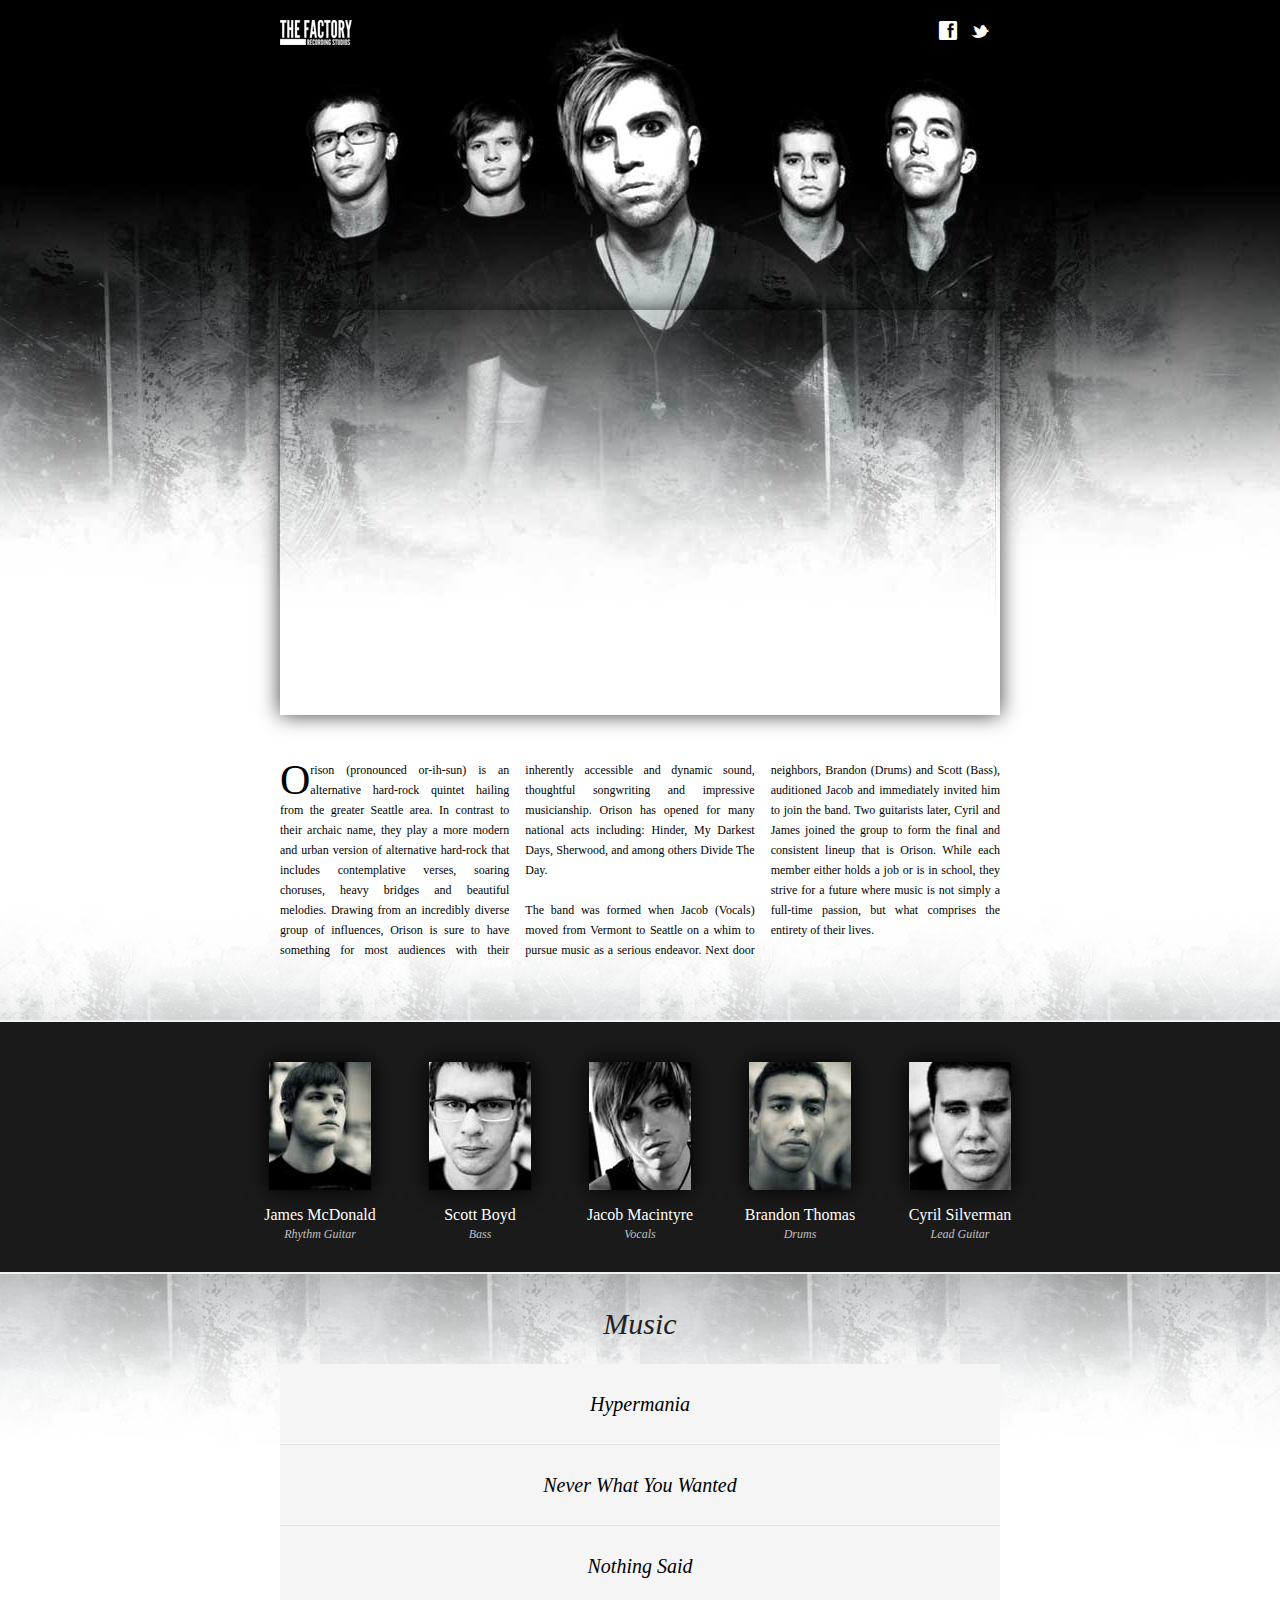
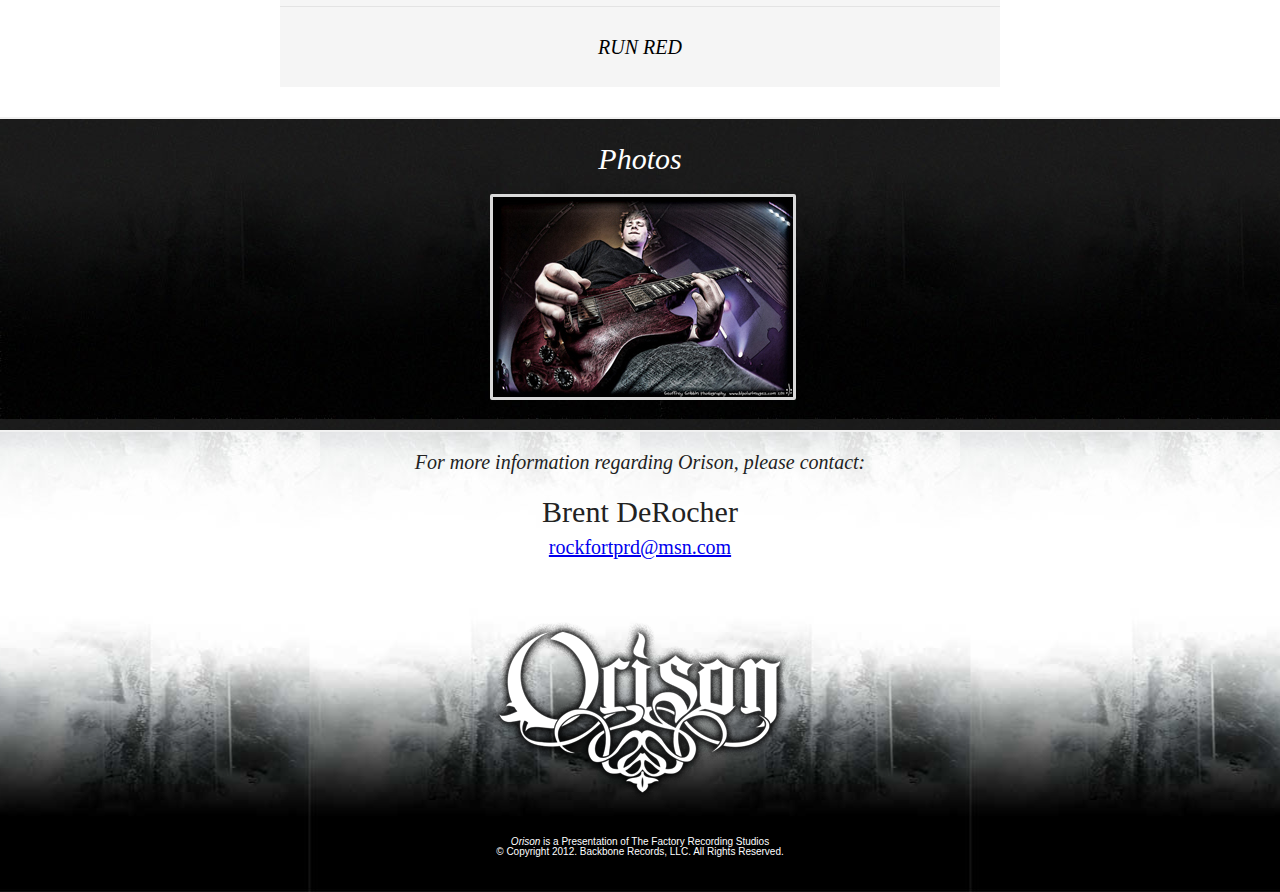
<file: projects/orison/index.html>
<!doctype html>
<html lang="en">
<head>
  <meta charset="utf-8">
  <title>Orison EPK</title>
  <meta name="description" content="">

  <link rel="stylesheet" href="css/style.css">
  <link rel="stylesheet" href="js/fancybox/jquery.fancybox.css">

  <script src="js/vendor/modernizr-2.5.3.min.js"></script>
</head>
<body>

  <header>
    <div class="wrapper">

      <a href="http://thefactoryrecordingstudios.com" title="The Factory Recording Studios" id="factory-logo" target="_blank"><img src="img/factory-logo-sml.png" alt="The Factory Recording Studios" title="The Factory Recording Studios"></a>

      <div id="social">
        <a href="http://www.facebook.com/OrisonBand" id="fb" title="Orison on facebook" target="_blank">f</a>
        <a href="http://www.twitter.com/orisonband" id="tw" title="Orison on twitter" target="_blank">t</a>
      </div>

    </div>
  </header>


  <!-- ☃  Video ==================== -->

  <div class="wrapper">
    <div id="video">
<iframe width="720" height="405" style="margin-right:auto;margin-left:auto;" src="https://www.youtube.com/embed/Gb2W0Tt93lI?rel=0&amp;showinfo=0" frameborder="0" allowfullscreen></iframe>
      <iframe style="display:none" src="http://player.vimeo.com/video/40363122?title=0&byline=0&portrait=0&api=1&player_id=player1" id="player1" class="vimeo" width="720" height="405" frameborder="0" webkitAllowFullScreen mozallowfullscreen allowFullScreen></iframe>
    </div>
  </div>


  <!-- ☃  Biography ==================== -->

  <section id="biography">
    <div class="wrapper">
      <div id="bio">
        <p class="drop">Orison (pronounced or-ih-sun) is an alternative hard-rock quintet hailing from the greater Seattle area. In contrast to their archaic name, they play a more modern and urban version of alternative hard-rock that includes contemplative verses, soaring choruses, heavy bridges and beautiful melodies. Drawing from an incredibly diverse group of influences, Orison is sure to have something for most audiences with their inherently accessible and dynamic sound, thoughtful songwriting and impressive musicianship. Orison has opened for many national acts including: Hinder, My Darkest Days, Sherwood, and among others Divide The Day.</p> 

        <p>The band was formed when Jacob (Vocals) moved from Vermont to Seattle on a whim to pursue music as a serious endeavor. Next door neighbors, Brandon (Drums) and Scott (Bass), auditioned Jacob and immediately invited him to join the band. Two guitarists later, Cyril and James joined the group to form the final and consistent lineup that is Orison. While each member either holds a job or is in school, they strive for a future where music is not simply a full-time passion, but what comprises the entirety of their lives.</p>
      </div>
    </div>
  </section>


  <!-- ☃  Members ==================== -->
  
  <section id="members">
    
    <ul class="clearfix">
      <li>
        <img src="img/james.jpg" alt="James McDonald - Rhythm Guitar" title="James McDonald - Rhythm Guitar">
        <p class="name">James McDonald</p>
        <p class="instrument">Rhythm Guitar</p>
      <li>
        <img src="img/scott.jpg" alt="Scott Boyd - Bass" title="Scott Boyd - Bass">
        <p class="name">Scott Boyd</p>
        <p class="instrument">Bass</p>
      <li>
        <img src="img/jacob.jpg" alt="Jacob Macintyre - Vocals" title="Jacob Macintyre - Vocals">
        <p class="name">Jacob Macintyre</p>
        <p class="instrument">Vocals</p>
      <li>
        <img src="img/brandon.jpg" alt="Brandon Thomas - Drums" title="Brandon Thomas - Drums">
        <p class="name">Brandon Thomas</p>
        <p class="instrument">Drums</p>
      <li>
        <img src="img/cyril.jpg" alt="Cyril Silverman - Lead Guitar" title="Cyril Silverman - Lead Guitar">
        <p class="name">Cyril Silverman</p>
        <p class="instrument">Lead Guitar</p>
    </ul>
    
  </section>


  <!-- ☃  Music ==================== -->

  <section id="music">
    <div class="wrapper">

      <h2>Music</h2>

      <ul id="songs">
        <li><a href="http://soundcloud.com/factoryrecordings/hypermania/s-muJjT" class="stratus">Hypermania</a>
        <li><a href="http://soundcloud.com/factoryrecordings/never-what-you-wanted/s-3Vgnf" class="stratus">Never What You Wanted</a>
        <li><a href="http://soundcloud.com/factoryrecordings/nothing-said/s-UZXDQ" class="stratus">Nothing Said</a>
        <li><a href="http://soundcloud.com/factoryrecordings/run-red/s-A7kE1" class="stratus">RUN RED</a>
      </ul>
    </div>
  </section>


  <!-- ☃  Media ==================== -->

  <div id="gallery">

    <h2>Photos</h2>

    <a href="img/gallery/953708214_qRPhP-M.jpg" class="fancybox" rel="gallery"><img src="img/gallery-pic.jpg" alt="Orison Gallery" title="Orison Gallery"></a>
    <a href="img/gallery/953598430_jP9xg-M.jpg" class="fancybox" rel="gallery" style="display:none"><img src="img/gallery-pic.jpg" alt="Orison Gallery" title="Orison Gallery"></a>
    <a href="img/gallery/DSC7248-copy-L.jpg" class="fancybox" rel="gallery" style="display:none"><img src="img/gallery-pic.jpg" alt="Orison Gallery" title="Orison Gallery"></a>
    <a href="img/gallery/DSC7252-bw-c-copy-M.jpg" class="fancybox" rel="gallery" style="display:none"><img src="img/gallery-pic.jpg" alt="Orison Gallery" title="Orison Gallery"></a>
    <a href="img/gallery/DSC7365-copy-L.jpg" class="fancybox" rel="gallery" style="display:none"><img src="img/gallery-pic.jpg" alt="Orison Gallery" title="Orison Gallery"></a>
    <a href="img/gallery/DSC7424-copy-L.jpg" class="fancybox" rel="gallery" style="display:none"><img src="img/gallery-pic.jpg" alt="Orison Gallery" title="Orison Gallery"></a>
    <a href="img/gallery/DSC7450-copy-L.jpg" class="fancybox" rel="gallery" style="display:none"><img src="img/gallery-pic.jpg" alt="Orison Gallery" title="Orison Gallery"></a>
    <a href="img/gallery/DSC7453-copy-M.jpg" class="fancybox" rel="gallery" style="display:none"><img src="img/gallery-pic.jpg" alt="Orison Gallery" title="Orison Gallery"></a>
    <a href="img/gallery/DSC7465-copy-M.jpg" class="fancybox" rel="gallery" style="display:none"><img src="img/gallery-pic.jpg" alt="Orison Gallery" title="Orison Gallery"></a>
    <a href="img/gallery/DSC7477-copy-M.jpg" class="fancybox" rel="gallery" style="display:none"><img src="img/gallery-pic.jpg" alt="Orison Gallery" title="Orison Gallery"></a>

  </div>

  
  <!-- ☃  Contact ==================== -->
  
  <div id="contact">
    <p>For more information regarding Orison, please contact:</p>
    <p id="name">Brent DeRocher</p>
    <p id="email"><a href="mailto:rockfortprd@msn.com" title="Brent DeRocher">rockfortprd@msn.com</a></p>
  </div>

  <footer>
    <img src="img/orison-logo.png" alt="Orison" title="Orison">
    <small>
      <em>Orison</em> is a Presentation of The Factory Recording Studios<br>
      &copy; Copyright 2012. Backbone Records, LLC. All Rights Reserved.</small>
  </footer>

  <script src="//ajax.googleapis.com/ajax/libs/jquery/1.7.2/jquery.min.js"></script>

  <script src="js/fancybox/jquery.fancybox.pack.js"></script>
  <script src="http://stratus.sc/stratus.js"></script>
  <script src="js/vendor/froogaloop.min.js"></script>

  <script>
     $(function(){

      // Gallery

      $('.fancybox').fancybox();
      
                      
      // Status Player

      $.stratus({
        links : 'http://soundcloud.com/factoryrecordings/sets/orison-ep/s-gDABz',
        download: false,
        buying: false,
        user: false,
        color: 'a01823'
      });


      // Vimeo Stuff

      $('iframe.vimeo').each(function() { $f(this).addEvent('ready', ready) });
      
      function ready(player_id) {
        $f(player_id).addEvent('play', play);
        $f(player_id).addEvent('finish', finish);
      }

      function play() {
        $("#video").toggleClass('playing');
      }

      function finish() {
        $("#video").toggleClass('playing');
      }
    });
  </script>

</body>
</html>
</file>
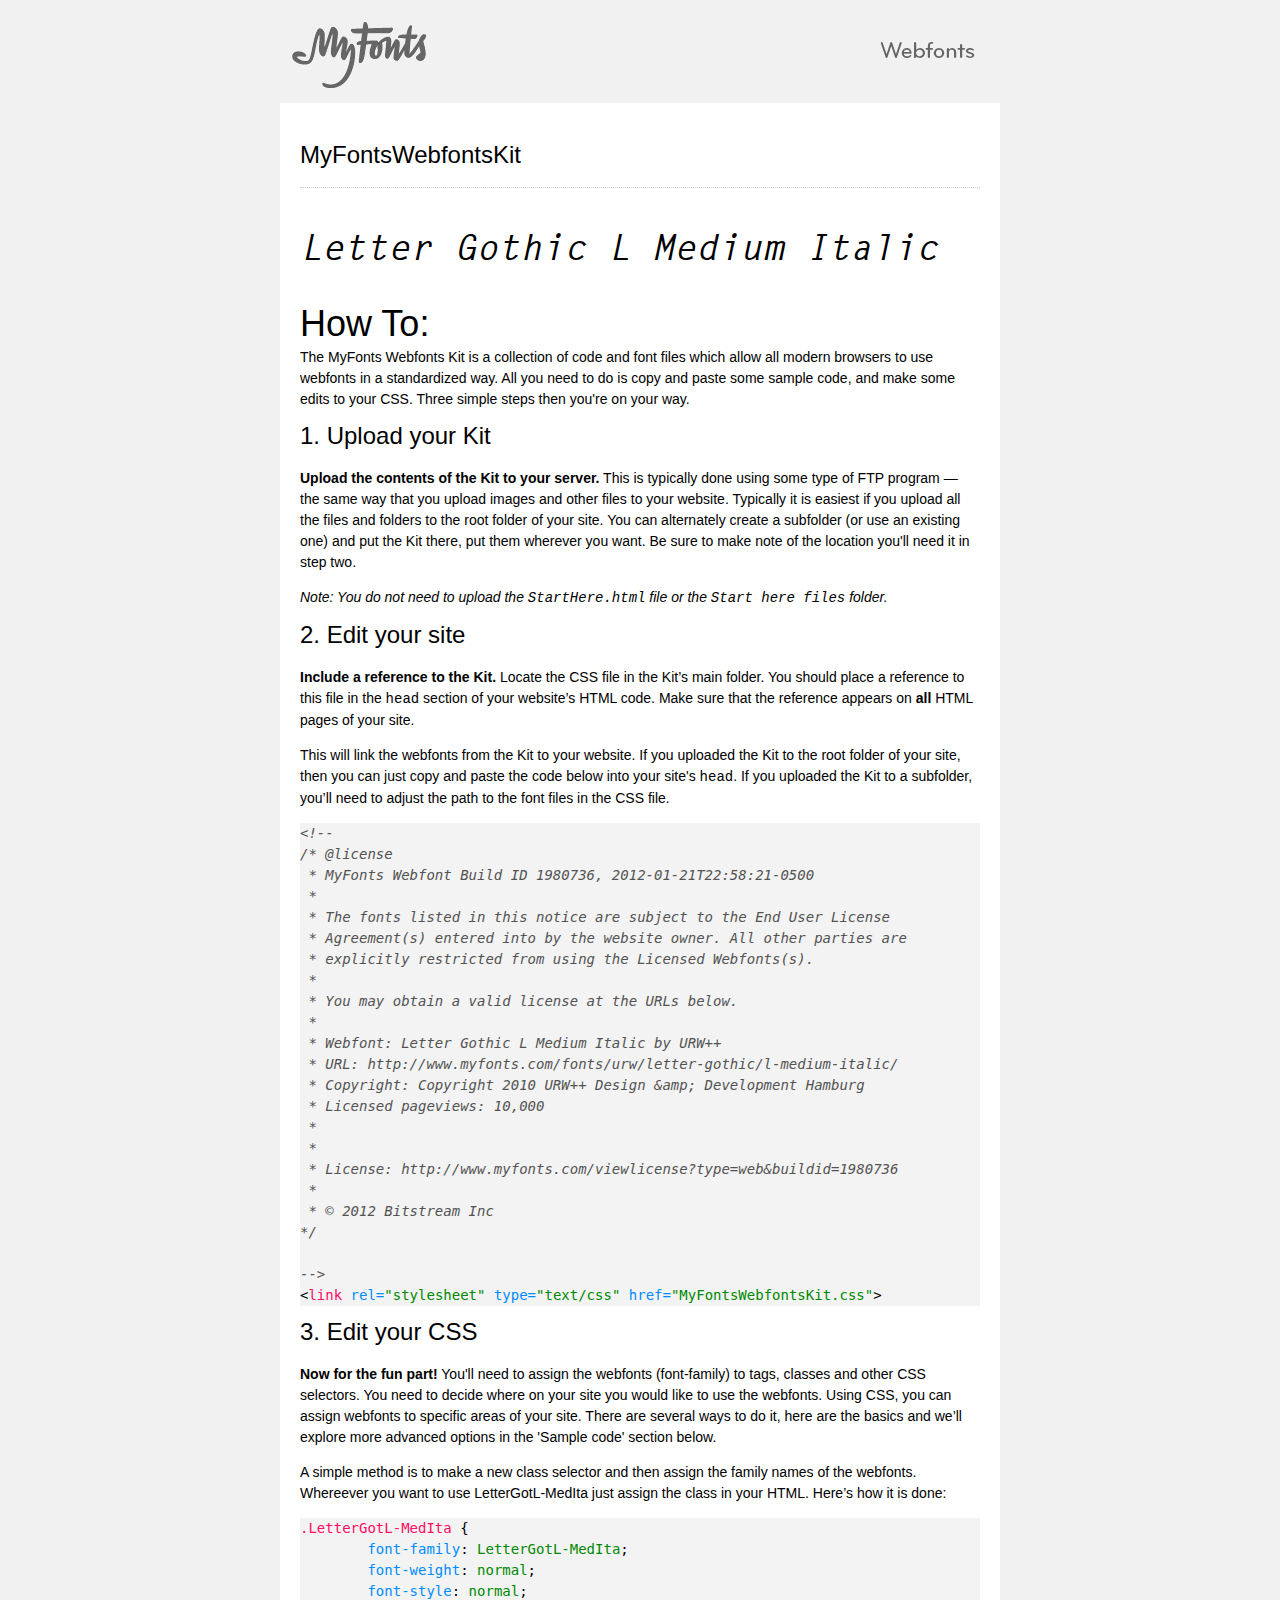
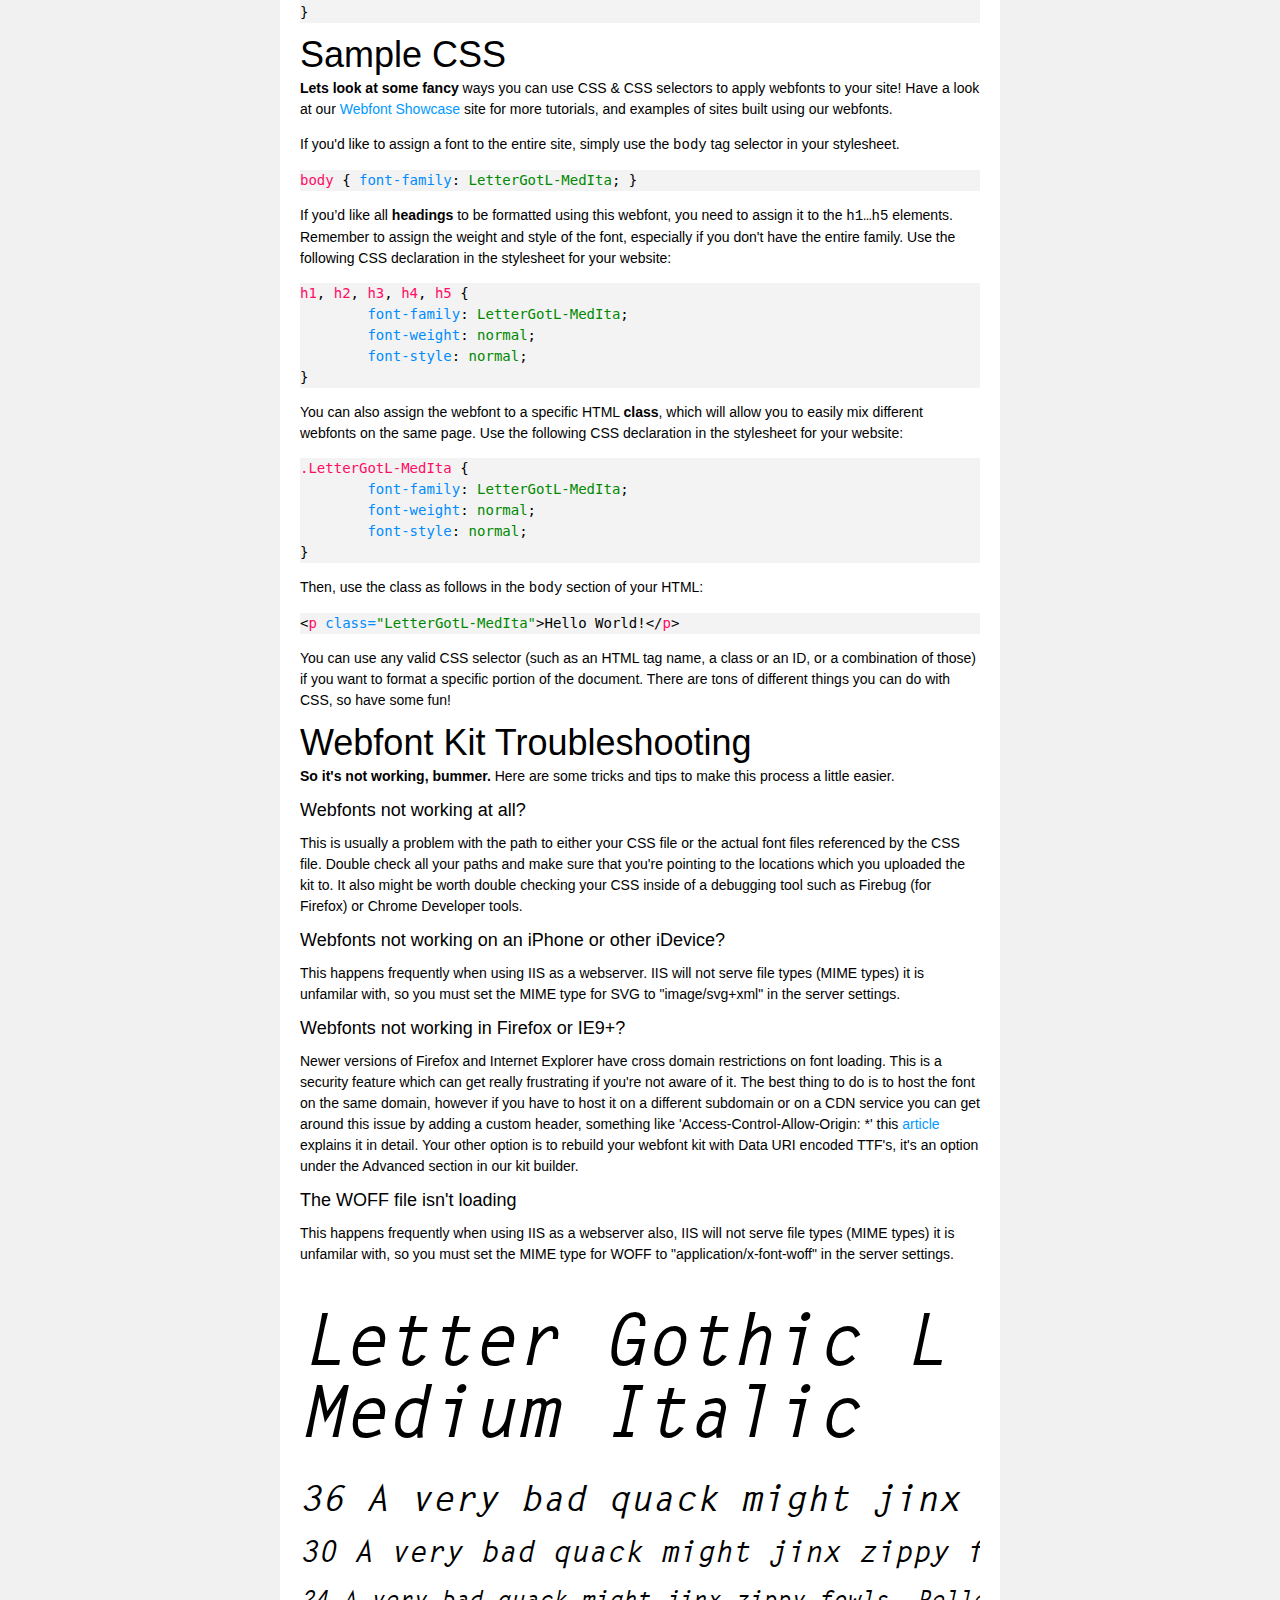
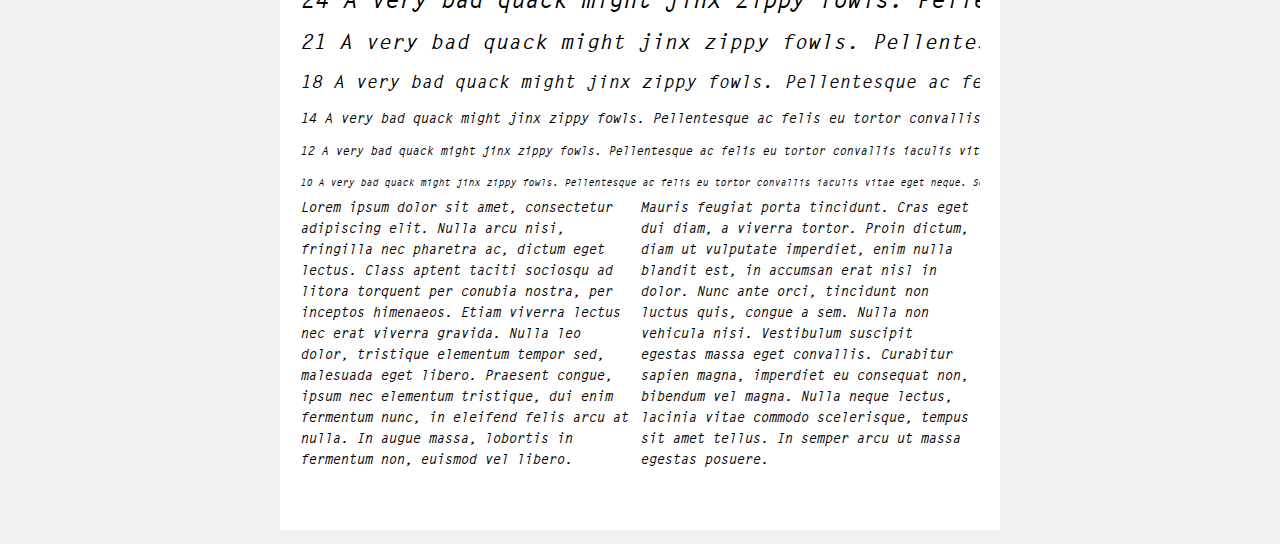
<file: css/f/MyFontsWebfontsKit 2/StartHere.html>
<!DOCTYPE html PUBLIC "-//W3C//DTD XHTML 1.0 Strict//EN"
	"http://www.w3.org/TR/xhtml1/DTD/xhtml1-strict.dtd">

<html xmlns="http://www.w3.org/1999/xhtml" xml:lang="en" lang="en">
<head>
<title>MyFontsWebfontsKit</title>
<meta http-equiv="Content-Type" content="text/html; charset=UTF-8">

<!--
/* @license
 * MyFonts Webfont Build ID 1980736, 2012-01-21T22:58:21-0500
 * 
 * The fonts listed in this notice are subject to the End User License
 * Agreement(s) entered into by the website owner. All other parties are 
 * explicitly restricted from using the Licensed Webfonts(s).
 * 
 * You may obtain a valid license at the URLs below.
 * 
 * Webfont: Letter Gothic L Medium Italic by URW++
 * URL: http://www.myfonts.com/fonts/urw/letter-gothic/l-medium-italic/
 * Copyright: Copyright 2010 URW++ Design &amp; Development Hamburg
 * Licensed pageviews: 10,000
 * 
 * 
 * License: http://www.myfonts.com/viewlicense?type=web&buildid=1980736
 * 
 * © 2012 Bitstream Inc
*/

-->

<!-- 1. load the webfonts -->
<link rel="stylesheet" type="text/css" href="MyFontsWebfontsKit.css">

<!-- 2. set up some css styles using the webfonts -->
<style type="text/css">
.LetterGotL-MedIta { font-family: LetterGotL-MedIta; }
</style>


<!-- not relevant to webfonts. just example code highlighting. -->
<script type="text/javascript" src="Start here files/highlight.js"></script>
<script type="text/javascript">
  hljs.initHighlightingOnLoad();
</script>

<!-- also not relavent to webfonts. just layout css for this doc. -->
<link rel="stylesheet" type="text/css" href="Start here files/layout.css">


</head>
<body>
<div id="header"><br>
  <img src="Start here files/header.png" alt="MyFonts Webfonts" style="padding-bottom: 12px;" width="720" border="0" height="66"> 
</div>
<div id="main_container">
		
<div id="headline">
<h2 class="webfont-article-block">MyFontsWebfontsKit</h2>
<div class="container-article"><p style="font-size:36px;line-height:40px;">
  <span class="LetterGotL-MedIta" contenteditable="true">Letter Gothic L Medium Italic </span>
</div>
</div>
<div id="webfont_instructions">
	<h1>How To:</h1>
	<p>The MyFonts Webfonts Kit is a collection of code and font files which allow all modern browsers to use webfonts in a standardized way.  
	All you need to do is copy and paste some sample code, and make some edits to your CSS.  Three simple steps then you're on your way.</p>
	
	<h2>1. Upload your Kit</h2>

	<p><strong>Upload the contents of the Kit to your server.</strong> This is
	typically done using some type of FTP program — the same way that you upload images and other files
	to your website. Typically it is easiest if you upload all the files and folders to
	the root folder of your site.  You can alternately create a subfolder (or use an existing one) and put
	the Kit there, put them wherever you want.  Be sure to make note of the location you'll need it in step two. </p>

	<p><em>Note: You do not need to upload the <code>StartHere.html</code> file or
	the <code>Start here files</code> folder.</em> </p>

	<h2>2. Edit your site</h2>

	<p><strong>Include a reference to the Kit. </strong> Locate the CSS file in the Kit’s main folder.  You should place a reference to this file in the
	<code>head</code> section of your website’s HTML code. Make
	sure that the reference appears on <strong>all</strong> HTML pages of your site.

	<p>This will link the webfonts from the Kit to your website. 
	If you uploaded the Kit to the root folder of your site, then
	you can just copy and paste the code below into your site's 
	<code>head</code>. If you uploaded the Kit to a
	subfolder, you’ll need to adjust the path to the font files in the CSS file. </p>

	<pre><code class="html">&lt;!--
/* @license
 * MyFonts Webfont Build ID 1980736, 2012-01-21T22:58:21-0500
 * 
 * The fonts listed in this notice are subject to the End User License
 * Agreement(s) entered into by the website owner. All other parties are 
 * explicitly restricted from using the Licensed Webfonts(s).
 * 
 * You may obtain a valid license at the URLs below.
 * 
 * Webfont: Letter Gothic L Medium Italic by URW++
 * URL: http://www.myfonts.com/fonts/urw/letter-gothic/l-medium-italic/
 * Copyright: Copyright 2010 URW++ Design &amp;amp; Development Hamburg
 * Licensed pageviews: 10,000
 * 
 * 
 * License: http://www.myfonts.com/viewlicense?type=web&amp;buildid=1980736
 * 
 * © 2012 Bitstream Inc
*/

--&gt;
&lt;link rel=&quot;stylesheet&quot; type=&quot;text/css&quot; href=&quot;MyFontsWebfontsKit.css&quot;&gt;
</code></pre>
	
	<h2>3. Edit your CSS</h2>

	<p><strong>Now for the fun part!</strong>
	You'll need to assign the webfonts (font-family) to tags, classes and other CSS selectors.
	You need to decide where on your site you would like to use the webfonts.  
	Using CSS, you can assign webfonts to specific areas of your site.  
	There are several ways to do it, here are the basics and we’ll explore more advanced options in the 'Sample code' section below. </p>

	<p>A simple method is to make a new class selector and
	then assign the family names of the webfonts.  Whereever you want to use LetterGotL-MedIta just assign the class in your HTML. Here’s how it is done: </p>
	
	
	<pre><code class="css">.LetterGotL-MedIta { 
	font-family: LetterGotL-MedIta;
	font-weight: normal;
	font-style: normal;
}
</code></pre>
</div>
<div id="webfont_code">
	<h1>Sample CSS</h1>
	<p><strong>Lets look at some fancy</strong> ways you can use CSS &amp; CSS selectors to apply webfonts to your site!
	Have a look at our <a href='http://webfonts.myfonts.com'>Webfont Showcase</a> site for more tutorials, and examples of sites built using our webfonts.
	</p>
	
	<p>If you'd like to assign a font to the entire site, simply use the <code>body</code> tag selector in your stylesheet.
	
	 
	<pre><code class="css">body { font-family: LetterGotL-MedIta; }</code></pre>

	<p>If you’d like all <strong>headings</strong> to be formatted using this
	webfont, you need to assign it to the <code>h1…h5</code> elements.  
	Remember to assign the weight and style of the font, especially if you don't have the entire family.
	Use the following CSS declaration in the stylesheet for your website: </p>

 
	<pre><code class="css">h1, h2, h3, h4, h5 { 
	font-family: LetterGotL-MedIta; 
	font-weight: normal; 
	font-style: normal; 
}</code></pre>

	<p>You can also assign the webfont to a specific HTML <strong>class</strong>, which will allow
	you to easily mix different webfonts on the same page. Use the following CSS
	declaration in the stylesheet for your website: </p>

	
	<pre><code class="css">.LetterGotL-MedIta { 
	font-family: LetterGotL-MedIta;
	font-weight: normal;
	font-style: normal;
}
</code></pre>

	<p>Then, use the class as follows in the <code>body</code> section of your HTML: </p>

		<pre><code class="html">&lt;p class=&quot;LetterGotL-MedIta&quot;&gt;Hello World!&lt;/p&gt;</code></pre>

	<p>You can use any valid CSS selector (such as an HTML tag name, a class or an
	ID, or a combination of those) if you want to format a specific portion of the
	document.  There are tons of different things you can do with CSS, so have some fun!</p>
	
</div>

<div id="webfont_troubleshooting">
	
	<h1>Webfont Kit Troubleshooting</h1>
	
	<p><strong>So it's not working, bummer.</strong>  Here are some tricks and tips to make this process a little easier.</p>
	
	<p><h3>Webfonts not working at all?</h3>
	This is usually a problem with the path to either your CSS file or the actual font files referenced by the CSS file.  Double check all your paths and make sure that you're pointing to the locations which you uploaded the kit to.
	It also might be worth double checking your CSS inside of a debugging tool such as Firebug (for Firefox) or Chrome Developer tools.
	</p>

	<p><h3>Webfonts not working on an iPhone or other iDevice?</h3>
	This happens frequently when using IIS as a webserver. IIS will not serve file types (MIME types) it is unfamilar with, so
	you must set the MIME type for SVG to "image/svg+xml" in the server settings.</p>

	<p><h3>Webfonts not working in Firefox or IE9+?</h3>
	Newer versions of Firefox and Internet Explorer have cross domain restrictions on font loading.
	This is a security feature which can get really frustrating if you're not aware of it.  The best thing to do is to host the font on the same domain,
	however if you have to host it on a different subdomain or on a CDN service you can get around this issue by adding a custom header, something like 'Access-Control-Allow-Origin: *'
	this <a href='http://tech.davemx.com/2010/firefox-font-face-not-working-on-different-domain/'>article</a> explains it in detail.
	Your other option is to rebuild your webfont kit with Data URI encoded TTF's, it's an option under the Advanced section in our kit builder.</p>
	
	<p><h3>The WOFF file isn't loading</h3>
	This happens frequently when using IIS as a webserver also, IIS will not serve file types (MIME types) it is unfamilar with, so
	you must set the MIME type for WOFF to "application/x-font-woff" in the server settings.</p>
	
		
</div>

<div id="webfont_specimen">
	<div class="clearer">&nbsp;</div>
	
		  <div class="clearer">&nbsp;</div>
  <div class="webfont-sample-block">
    <p class="LetterGotL-MedIta webfont-sample" style="font-size:72px;">Letter Gothic L Medium Italic</p>
  </div>
  <div class="webfont-sample-block nowrap">
    <p class="LetterGotL-MedIta webfont-sample" style="font-size:36px;"><span>36 </span>A very bad quack might jinx zippy fowls. Pellentesque ac felis eu tortor convallis iaculis vitae eget neque. Sed leo est, volutpat sed laoreet non, convallis at metus. Nam facilisis risus eget orci posuere sodales. Aliquam eleifend quam vel ipsum euismod aliquam. Lorem ipsum dolor sit amet, consectetur adipiscing elit. Cras ut ultrices tellus. Aliquam quis metus diam, id commodo mi. Aenean ac urna mi, sit amet gravida lacus. Aliquam urna nunc, pulvinar vel egestas ac, tincidunt non dui. Maecenas in orci sit amet lacus mollis viverra eu vitae arcu. Vestibulum eros quam, viverra et fermentum ac, ultrices sit amet risus. Nulla tristique magna vel urna tempus cursus. </p>
    <p class="LetterGotL-MedIta webfont-sample" style="font-size:30px;"><span>30 </span>A very bad quack might jinx zippy fowls. Pellentesque ac felis eu tortor convallis iaculis vitae eget neque. Sed leo est, volutpat sed laoreet non, convallis at metus. Nam facilisis risus eget orci posuere sodales. Aliquam eleifend quam vel ipsum euismod aliquam. Lorem ipsum dolor sit amet, consectetur adipiscing elit. Cras ut ultrices tellus. Aliquam quis metus diam, id commodo mi. Aenean ac urna mi, sit amet gravida lacus. Aliquam urna nunc, pulvinar vel egestas ac, tincidunt non dui. Maecenas in orci sit amet lacus mollis viverra eu vitae arcu. Vestibulum eros quam, viverra et fermentum ac, ultrices sit amet risus. Nulla tristique magna vel urna tempus cursus. </p>
    <p class="LetterGotL-MedIta webfont-sample" style="font-size:24px;"><span>24 </span>A very bad quack might jinx zippy fowls. Pellentesque ac felis eu tortor convallis iaculis vitae eget neque. Sed leo est, volutpat sed laoreet non, convallis at metus. Nam facilisis risus eget orci posuere sodales. Aliquam eleifend quam vel ipsum euismod aliquam. Lorem ipsum dolor sit amet, consectetur adipiscing elit. Cras ut ultrices tellus. Aliquam quis metus diam, id commodo mi. Aenean ac urna mi, sit amet gravida lacus. Aliquam urna nunc, pulvinar vel egestas ac, tincidunt non dui. Maecenas in orci sit amet lacus mollis viverra eu vitae arcu. Vestibulum eros quam, viverra et fermentum ac, ultrices sit amet risus. Nulla tristique magna vel urna tempus cursus. </p>
    <p class="LetterGotL-MedIta webfont-sample" style="font-size:21px;"><span>21 </span>A very bad quack might jinx zippy fowls. Pellentesque ac felis eu tortor convallis iaculis vitae eget neque. Sed leo est, volutpat sed laoreet non, convallis at metus. Nam facilisis risus eget orci posuere sodales. Aliquam eleifend quam vel ipsum euismod aliquam. Lorem ipsum dolor sit amet, consectetur adipiscing elit. Cras ut ultrices tellus. Aliquam quis metus diam, id commodo mi. Aenean ac urna mi, sit amet gravida lacus. Aliquam urna nunc, pulvinar vel egestas ac, tincidunt non dui. Maecenas in orci sit amet lacus mollis viverra eu vitae arcu. Vestibulum eros quam, viverra et fermentum ac, ultrices sit amet risus. Nulla tristique magna vel urna tempus cursus. </p>
    <p class="LetterGotL-MedIta webfont-sample" style="font-size:18px;"><span>18 </span>A very bad quack might jinx zippy fowls. Pellentesque ac felis eu tortor convallis iaculis vitae eget neque. Sed leo est, volutpat sed laoreet non, convallis at metus. Nam facilisis risus eget orci posuere sodales. Aliquam eleifend quam vel ipsum euismod aliquam. Lorem ipsum dolor sit amet, consectetur adipiscing elit. Cras ut ultrices tellus. Aliquam quis metus diam, id commodo mi. Aenean ac urna mi, sit amet gravida lacus. Aliquam urna nunc, pulvinar vel egestas ac, tincidunt non dui. Maecenas in orci sit amet lacus mollis viverra eu vitae arcu. Vestibulum eros quam, viverra et fermentum ac, ultrices sit amet risus. Nulla tristique magna vel urna tempus cursus. </p>
    <p class="LetterGotL-MedIta webfont-sample" style="font-size:14px;"><span>14 </span>A very bad quack might jinx zippy fowls. Pellentesque ac felis eu tortor convallis iaculis vitae eget neque. Sed leo est, volutpat sed laoreet non, convallis at metus. Nam facilisis risus eget orci posuere sodales. Aliquam eleifend quam vel ipsum euismod aliquam. Lorem ipsum dolor sit amet, consectetur adipiscing elit. Cras ut ultrices tellus. Aliquam quis metus diam, id commodo mi. Aenean ac urna mi, sit amet gravida lacus. Aliquam urna nunc, pulvinar vel egestas ac, tincidunt non dui. Maecenas in orci sit amet lacus mollis viverra eu vitae arcu. Vestibulum eros quam, viverra et fermentum ac, ultrices sit amet risus. Nulla tristique magna vel urna tempus cursus. </p>
    <p class="LetterGotL-MedIta webfont-sample" style="font-size:12px;"><span>12 </span>A very bad quack might jinx zippy fowls. Pellentesque ac felis eu tortor convallis iaculis vitae eget neque. Sed leo est, volutpat sed laoreet non, convallis at metus. Nam facilisis risus eget orci posuere sodales. Aliquam eleifend quam vel ipsum euismod aliquam. Lorem ipsum dolor sit amet, consectetur adipiscing elit. Cras ut ultrices tellus. Aliquam quis metus diam, id commodo mi. Aenean ac urna mi, sit amet gravida lacus. Aliquam urna nunc, pulvinar vel egestas ac, tincidunt non dui. Maecenas in orci sit amet lacus mollis viverra eu vitae arcu. Vestibulum eros quam, viverra et fermentum ac, ultrices sit amet risus. Nulla tristique magna vel urna tempus cursus. </p>
    <p class="LetterGotL-MedIta webfont-sample" style="font-size:10px;"><span>10 </span>A very bad quack might jinx zippy fowls. Pellentesque ac felis eu tortor convallis iaculis vitae eget neque. Sed leo est, volutpat sed laoreet non, convallis at metus. Nam facilisis risus eget orci posuere sodales. Aliquam eleifend quam vel ipsum euismod aliquam. Lorem ipsum dolor sit amet, consectetur adipiscing elit. Cras ut ultrices tellus. Aliquam quis metus diam, id commodo mi. Aenean ac urna mi, sit amet gravida lacus. Aliquam urna nunc, pulvinar vel egestas ac, tincidunt non dui. Maecenas in orci sit amet lacus mollis viverra eu vitae arcu. Vestibulum eros quam, viverra et fermentum ac, ultrices sit amet risus. Nulla tristique magna vel urna tempus cursus. </p>
  </div>
  <div class="webfont-twocolumns">
    <p class="LetterGotL-MedIta">Lorem ipsum dolor sit amet, consectetur adipiscing elit. Nulla arcu nisi, fringilla nec pharetra ac, dictum eget lectus. Class aptent taciti sociosqu ad litora torquent per conubia nostra, per inceptos himenaeos. Etiam viverra lectus nec erat viverra gravida. Nulla leo dolor, tristique elementum tempor sed, malesuada eget libero. Praesent congue, ipsum nec elementum tristique, dui enim fermentum nunc, in eleifend felis arcu at nulla. In augue massa, lobortis in fermentum non, euismod vel libero. </p>
  </div>
  <div class="webfont-twocolumns last">
    <p class="LetterGotL-MedIta">Mauris feugiat porta tincidunt. Cras eget dui diam, a viverra tortor. Proin dictum, diam ut vulputate imperdiet, enim nulla blandit est, in accumsan erat nisl in dolor. Nunc ante orci, tincidunt non luctus quis, congue a sem. Nulla non vehicula nisi. Vestibulum suscipit egestas massa eget convallis. Curabitur sapien magna, imperdiet eu consequat non, bibendum vel magna. Nulla neque lectus, lacinia vitae commodo scelerisque, tempus sit amet tellus. In semper arcu ut massa egestas posuere. </p>
  </div>
  <div class="clearer">&nbsp;</div>
    </div>


</div>
</body>
</html>
</file>
<file: projects/orison/css/style.css>
/*
 * HTML5 Boilerplate
 *
 * What follows is the result of much research on cross-browser styling.
 * Credit left inline and big thanks to Nicolas Gallagher, Jonathan Neal,
 * Kroc Camen, and the H5BP dev community and team.
 *
 * Detailed information about this CSS: h5bp.com/css
 *
 * ==|== normalize ==========================================================
 */


/* =============================================================================
   HTML5 display definitions
   ========================================================================== */

article, aside, details, figcaption, figure, footer, header, hgroup, nav, section { display: block; }
audio, canvas, video { display: inline-block; *display: inline; *zoom: 1; }
audio:not([controls]) { display: none; }
[hidden] { display: none; }


/* =============================================================================
   Base
   ========================================================================== */

/*
 * 1. Correct text resizing oddly in IE6/7 when body font-size is set using em units
 * 2. Prevent iOS text size adjust on device orientation change, without disabling user zoom: h5bp.com/g
 */

html { font-size: 100%; -webkit-text-size-adjust: 100%; -ms-text-size-adjust: 100%; }

html, button, input, select, textarea { font-family: sans-serif; color: #222; }

body { margin: 0; font-size: 1em; line-height: 1.4; }

/*
 * Remove text-shadow in selection highlight: h5bp.com/i
 * These selection declarations have to be separate.
 * Customize the background color to match your design.
 */

::-moz-selection { background: #b3d4fc; text-shadow: none; }
::selection { background: #b3d4fc; text-shadow: none; }


/* =============================================================================
   Links
   ========================================================================== */

a { color: #00e; }
a:visited { color: #551a8b; }
a:hover { color: #06e; }
a:focus { outline: thin dotted; }

/* Improve readability when focused and hovered in all browsers: h5bp.com/h */
a:hover, a:active { outline: 0; }


/* =============================================================================
   Typography
   ========================================================================== */

abbr[title] { border-bottom: 1px dotted; }

b, strong { font-weight: bold; }

blockquote { margin: 1em 40px; }

dfn { font-style: italic; }

hr { display: block; height: 1px; border: 0; border-top: 1px solid #ccc; margin: 1em 0; padding: 0; }

ins { background: #ff9; color: #000; text-decoration: none; }

mark { background: #ff0; color: #000; font-style: italic; font-weight: bold; }

/* Redeclare monospace font family: h5bp.com/j */
pre, code, kbd, samp { font-family: monospace, serif; _font-family: 'courier new', monospace; font-size: 1em; }

/* Improve readability of pre-formatted text in all browsers */
pre { white-space: pre; white-space: pre-wrap; word-wrap: break-word; }

q { quotes: none; }
q:before, q:after { content: ""; content: none; }

small { font-size: 85%; }

/* Position subscript and superscript content without affecting line-height: h5bp.com/k */
sub, sup { font-size: 75%; line-height: 0; position: relative; vertical-align: baseline; }
sup { top: -0.5em; }
sub { bottom: -0.25em; }


/* =============================================================================
   Lists
   ========================================================================== */

ul, ol { margin: 1em 0; padding: 0 0 0 40px; }
dd { margin: 0 0 0 40px; }
nav ul, nav ol { list-style: none; list-style-image: none; margin: 0; padding: 0; }


/* =============================================================================
   Embedded content
   ========================================================================== */

/*
 * 1. Improve image quality when scaled in IE7: h5bp.com/d
 * 2. Remove the gap between images and borders on image containers: h5bp.com/i/440
 */

img { border: 0; -ms-interpolation-mode: bicubic; vertical-align: middle; }

/*
 * Correct overflow not hidden in IE9
 */

svg:not(:root) { overflow: hidden; }


/* =============================================================================
   Figures
   ========================================================================== */

figure { margin: 0; }


/* =============================================================================
   Forms
   ========================================================================== */

form { margin: 0; }
fieldset { border: 0; margin: 0; padding: 0; }

/* Indicate that 'label' will shift focus to the associated form element */
label { cursor: pointer; }

/*
 * 1. Correct color not inheriting in IE6/7/8/9
 * 2. Correct alignment displayed oddly in IE6/7
 */

legend { border: 0; *margin-left: -7px; padding: 0; white-space: normal; }

/*
 * 1. Correct font-size not inheriting in all browsers
 * 2. Remove margins in FF3/4 S5 Chrome
 * 3. Define consistent vertical alignment display in all browsers
 */

button, input, select, textarea { font-size: 100%; margin: 0; vertical-align: baseline; *vertical-align: middle; }

/*
 * 1. Define line-height as normal to match FF3/4 (set using !important in the UA stylesheet)
 */

button, input { line-height: normal; }

/*
 * 1. Display hand cursor for clickable form elements
 * 2. Allow styling of clickable form elements in iOS
 * 3. Correct inner spacing displayed oddly in IE7 (doesn't effect IE6)
 */

button, input[type="button"], input[type="reset"], input[type="submit"] { cursor: pointer; -webkit-appearance: button; *overflow: visible; }

/*
 * Re-set default cursor for disabled elements
 */

button[disabled], input[disabled] { cursor: default; }

/*
 * Consistent box sizing and appearance
 */

input[type="checkbox"], input[type="radio"] { box-sizing: border-box; padding: 0; *width: 13px; *height: 13px; }
input[type="search"] { -webkit-appearance: textfield; -moz-box-sizing: content-box; -webkit-box-sizing: content-box; box-sizing: content-box; }
input[type="search"]::-webkit-search-decoration, input[type="search"]::-webkit-search-cancel-button { -webkit-appearance: none; }

/*
 * Remove inner padding and border in FF3/4: h5bp.com/l
 */

button::-moz-focus-inner, input::-moz-focus-inner { border: 0; padding: 0; }

/*
 * 1. Remove default vertical scrollbar in IE6/7/8/9
 * 2. Allow only vertical resizing
 */

textarea { overflow: auto; vertical-align: top; resize: vertical; }

/* Colors for form validity */
input:valid, textarea:valid {  }
input:invalid, textarea:invalid { background-color: #f0dddd; }


/* =============================================================================
   Tables
   ========================================================================== */

table { border-collapse: collapse; border-spacing: 0; }
td { vertical-align: top; }


/* ==|== primary styles =====================================================
   Author:
   ========================================================================== */

@font-face {font-family:'WebSymbols';src:url('f/WebSymbols/websymbols-regular-webfont.eot');src: url('f/WebSymbols/websymbols-regular-webfont.eot?#iefix') format('embedded-opentype'), url('f/WebSymbols/websymbols-regular-webfont.woff') format('woff'), url('f/WebSymbols/websymbols-regular-webfont.ttf') format('truetype');}

body { background: #fff url(i/bg.jpg) center 0 repeat-x; }

.wrapper {
  width: 720px;
  margin: 0 auto;
}

#overlay {
  background: rgba(0,0,0,0);
  position: absolute;
  left: 0;
  top: 0;
  z-index: 2;

  -webkit-transition: opacity .5s linear;
     -moz-transition: opacity .5s linear;
          transition: opacity .5s linear;
}

#overlay.dim {
  background: rgba(0,0,0,.85);
}

h2 { font: italic 30px/40px Georgia; text-align: center; margin: 0 0 20px; }

header {
  height: 600px;
  padding: 20px 0 0;
  background: url(i/header-bg.jpg) center 0 no-repeat;
  margin: 0 0 130px;
}

#social {
  width: 300px;
  float: right;
  text-align: right;
}
#social a {
  font: 18px/20px WebSymbols;
  color: #fff;
  text-decoration: none;
  margin: 0 10px 0 0;
}
#social a:hover {
  color: #a01823;
}

header #factory-logo {
  display: block;
  float: left;
}

#video {
  height: 405px;
  position: absolute;
  top: 310px;
  z-index: 3;
  box-shadow: 0 0 20px rgba(0,0,0,.75);

  -webkit-transition: all .5s linear;
     -moz-transition: all .5s linear;
          transition: all .5s linear;
}
#video.playing {
  box-shadow: 0 0 50px 10px rgba(0,0,0,.95);
}

#biography { background: url(i/bio-bg.jpg) 0 130px repeat-x; padding: 10px 0 60px;}
#bio {
  -webkit-column-count: 3;
     -moz-column-count: 3;
          column-count: 3;
  text-align: justify;
}
#bio p {
  color: #000;
  font: 12px/20px Tahoma;
  margin: 0 0 20px;
  text-shadow: 0 1px #fff;
}

#bio p.drop:first-letter {
    display: block;
    width: 40px;
    height: 40px;
    float: left;
    font: 3.5em/40px Times;
    text-align: center;
}

#members {
  background: #1A1A1A;
  padding: 40px 0 30px;
  border-top: 2px solid #F1F1F1;
  border-bottom: 2px solid #F1F1F1;
}

#members h2 {
  color: #fff;
}

#members ul {
    margin: 0 auto;
    padding: 0;
    list-style: none;
    width: 800px;
}
#members li {
    float: left;
    text-align: center;
    width: 160px;
}
#members li img {
    margin: 0 0 15px;
    box-shadow: 0 0 20px #000;
}
#members .name {
    font: 16px/20px Georgia;
    margin: 0 0 2px;
    color: #fff;
}
#members .instrument {
    font: italic 12px/15px Georgia;
    margin: 0;
    color: #c0c0c0;
}

#music {
    padding: 30px 0;
    background: url(i/music-bg.jpg) 0 -400px repeat-x;
}

#songs {
    margin: 0 auto;
    padding: 0;
    list-style: none;
    width: 720px;
}
#songs li {
    background: hsl(0, 0%, 96%);
    border-top: 1px solid hsl(0, 0%, 89%);
}
#songs li:first-child {
  border: 0;
}
#songs li a {
    display: block;
    text-align: center;
    font: italic 20px/40px Georgia;
    text-decoration: none;
    color: #000;
    padding: 20px;

  -webkit-transition: all .1s linear;
     -moz-transition: all .1s linear;
          transition: all .1s linear;
}
#songs li a:hover { 
    background: #a01823;
    color: #fff;
}
#songs li a span { font-style: normal; }


#gallery {
    background: url(i/members-bg.jpg);
    padding: 20px 0 30px;
    border-top: 2px solid #F1F1F1;
    border-bottom: 2px solid #F1F1F1;
}
#gallery h2 {
  color: #fff;
  margin: 0 0 15px;
}
#gallery a {
  display: block;
  width: 300px;
  margin: 0 auto;
}
#gallery img {
    border: 3px solid hsl(0, 0%, 85%);
    border-radius: 2px;
}

#contact {
  text-align: center;
  background: url(i/music-bg.jpg) 0 -480px repeat-x;
  padding: 20px 0 30px;
}
#contact p {
    font: italic 20px/20px Georgia;
    margin: 0 0 20px;
}
#contact a {
    font: normal 20px/30px Tahoma;
}
#contact #name {
    font: normal 30px/40px Tahoma;
    margin: 10px 0 0;
}
#contact #phone {
    margin: 0;
    font: normal 20px/20px Tahoma;
}
#contact #email {
    margin: 0;
}

footer {
  height: 270px;
  background: url(i/footer-bg.jpg) center 0 #fff repeat-x;
  padding: 30px 0 0;
}
footer img {
  display: block;
  margin: 0 auto;
}
footer small {
  display: block;
  margin: 35px 0 0;
  font: 10px/10px Arial;
  color: #fff;
  text-align: center;
}









/* ==|== media queries ======================================================
   EXAMPLE Media Query for Responsive Design.
   This example overrides the primary ('mobile first') styles
   Modify as content requires.
   ========================================================================== */

@media only screen and (min-width: 35em) {
  /* Style adjustments for viewports that meet the condition */
}



/* ==|== non-semantic helper classes ========================================
   Please define your styles before this section.
   ========================================================================== */

/* For image replacement */
.ir { border: 0; font: 0/0 a; text-shadow: none; color: transparent; background-color: transparent; }

/* Hide from both screenreaders and browsers: h5bp.com/u */
.hidden { display: none !important; visibility: hidden; }

/* Hide only visually, but have it available for screenreaders: h5bp.com/v */
.visuallyhidden { border: 0; clip: rect(0 0 0 0); height: 1px; margin: -1px; overflow: hidden; padding: 0; position: absolute; width: 1px; }

/* Extends the .visuallyhidden class to allow the element to be focusable when navigated to via the keyboard: h5bp.com/p */
.visuallyhidden.focusable:active, .visuallyhidden.focusable:focus { clip: auto; height: auto; margin: 0; overflow: visible; position: static; width: auto; }

/* Hide visually and from screenreaders, but maintain layout */
.invisible { visibility: hidden; }

/* Contain floats: h5bp.com/q */
.clearfix:before, .clearfix:after { content: ""; display: table; }
.clearfix:after { clear: both; }
.clearfix { *zoom: 1; }



/* ==|== print styles =======================================================
   Print styles.
   Inlined to avoid required HTTP connection: h5bp.com/r
   ========================================================================== */

@media print {
  * { background: transparent !important; color: black !important; box-shadow:none !important; text-shadow: none !important; } /* Black prints faster: h5bp.com/s */
  a, a:visited { text-decoration: underline; }
  a[href]:after { content: " (" attr(href) ")"; }
  abbr[title]:after { content: " (" attr(title) ")"; }
  .ir a:after, a[href^="javascript:"]:after, a[href^="#"]:after { content: ""; } /* Don't show links for images, or javascript/internal links */
  pre, blockquote { border: 1px solid #999; page-break-inside: avoid; }
  thead { display: table-header-group; } /* h5bp.com/t */
  tr, img { page-break-inside: avoid; }
  img { max-width: 100% !important; }
  @page { margin: 0.5cm; }
  p, h2, h3 { orphans: 3; widows: 3; }
  h2, h3 { page-break-after: avoid; }
}
</file>
<file: css/f/MyFontsWebfontsKit 2/MyFontsWebfontsKit.css>
/* @license
 * MyFonts Webfont Build ID 1980736, 2012-01-21T22:58:21-0500
 * 
 * The fonts listed in this notice are subject to the End User License
 * Agreement(s) entered into by the website owner. All other parties are 
 * explicitly restricted from using the Licensed Webfonts(s).
 * 
 * You may obtain a valid license at the URLs below.
 * 
 * Webfont: Letter Gothic L Medium Italic by URW++
 * URL: http://www.myfonts.com/fonts/urw/letter-gothic/l-medium-italic/
 * Copyright: Copyright 2010 URW++ Design &amp; Development Hamburg
 * Licensed pageviews: 10,000
 * 
 * 
 * License: http://www.myfonts.com/viewlicense?type=web&buildid=1980736
 * 
 * © 2012 Bitstream Inc
*/



  
 @font-face {font-family: 'LetterGotL-MedIta';src: url('webfonts/1E3940_0_0.eot');src: url('webfonts/1E3940_0_0.eot?#iefix') format('embedded-opentype'),url('webfonts/1E3940_0_0.woff') format('woff'),url('webfonts/1E3940_0_0.ttf') format('truetype');}
</file>
<file: css/f/MyFontsWebfontsKit 2/Start here files/layout.css>
body {
	font-family: "Lucida Grande", "Lucida Sans Unicode", Helvetica, Arial, sans-serif;
	font-size: 14px;
	line-height: 1.5em;
	background-color: #F1F1F1;
	margin: 0px;
	background-position: top;
}
#header, #footer {
	font-size: 10px;
	width: 720px;
	margin: 10px auto 0px auto;
	text-align: center;
	line-height: 1.2em;
}
#main_container {
	width: 680px;
	margin: 0px auto 20px auto;
	background-color: #FFFFFF;
	padding: 40px 20px;
}
a:link, a:visited {
	color: #0099FF;
	text-decoration: none;
}
a:hover {
	text-decoration: underline;	/*border-bottom: 1px dotted #999;*/
}
a:active {
	color: #6699FF;
}
p {
	margin: 0px 0px 1em 0px;
	padding: 0;
}
h1, h2, h3, h4, h5 {
	font-weight: normal;
	line-height: 1em;
	padding: 0;
	margin: 5px 0;
}
h1 {
	font-size: 36px;
}
h2 {
	font-size: 24px;
	margin-bottom: 20px;
}
h3 {
	font-size: 18px;
	margin-bottom: 14px;
}
h4 {
	font-size: 12px;
}
h5 {
	font-size: 14px;
	font-weight: bold;
}
ul {
	margin: 0px;
	padding-left: 18px;
}
li {
	line-height: 2em;
}
hr {
	height: 0px;
	border-width: 1px 0px 0px 0px;
	border-style: dotted none none none;
	border-color: #CCC;
	padding-bottom: 5px;
}
div.container-article {
	padding-top: 40px !important;
	margin-top: 20px;
	border-top: 1px dotted #CCC;
}
div.webfont-credits, .webfont-twocolumns, .webfont-sample-block {
	padding: 0px;
	/*border: 1px solid #CCC;*/
	float: left; 
}
.webfont-article-block {
	margin: 0 auto 20px auto;
	padding: 0;
}
.webfont-sample-block {
	width: 680px;
}
.webfont-sample {
	margin-top:20px;
	margin-bottom: 10px;
	margin-left: auto;
	margin-right: auto;
	line-height: 1em;
}
.nowrap {
	white-space:nowrap;
	overflow: hidden;
}
.last {
	margin: 0;
}
.webfont-twocolumns {
	width: 330px;
	margin: 0 10px 0 0;
}
.webfont-credits {
	width: 160px;
	font-size: 11px;
	line-height: 1.5em;
	margin: 0 10px 0 0;
}
div.clearer {
	font-size: 0px;
	height: 5px;
	margin: 0px;
	padding: 0px;
	clear: both;
	line-height: 0px;
}
cite, em {
	font-style: italic;
}

/* 
	Code formatting
*/
pre code {
  display: block;
  color: #000;
  background: #F3F3F3;
	font-family: "Consolas", "Menlo", "DejaVu Sans Mono", monospace;
}
pre .subst,
pre .title {
  font-weight: normal;
  color: #000;
}
pre .comment {
  color: #535353;
  font-style: italic;
}
pre .doctype {
  color: #535353;
}
pre .tag {
  background: #F3F3F3;
}
pre .tag .title,
pre .id,
pre .attr_selector,
pre .pseudo,
pre .literal,
pre .keyword,
pre .hexcolor,
pre .css .function,
pre .ini .title,
pre .css .class,
pre .list .title,
pre .tex .command {
  font-weight: normal;
  color: #FF0C64;
}
pre .attribute,
pre .rules .keyword,
pre .number,
pre .date {
  font-weight: normal;
  color: #008CFF;
}
pre .number {
  font-weight: normal;
}
pre .string,
pre .value,
pre .filter .argument,
pre .css .function .params {
  color: #008900;
  font-weight: normal;
}
</file>
